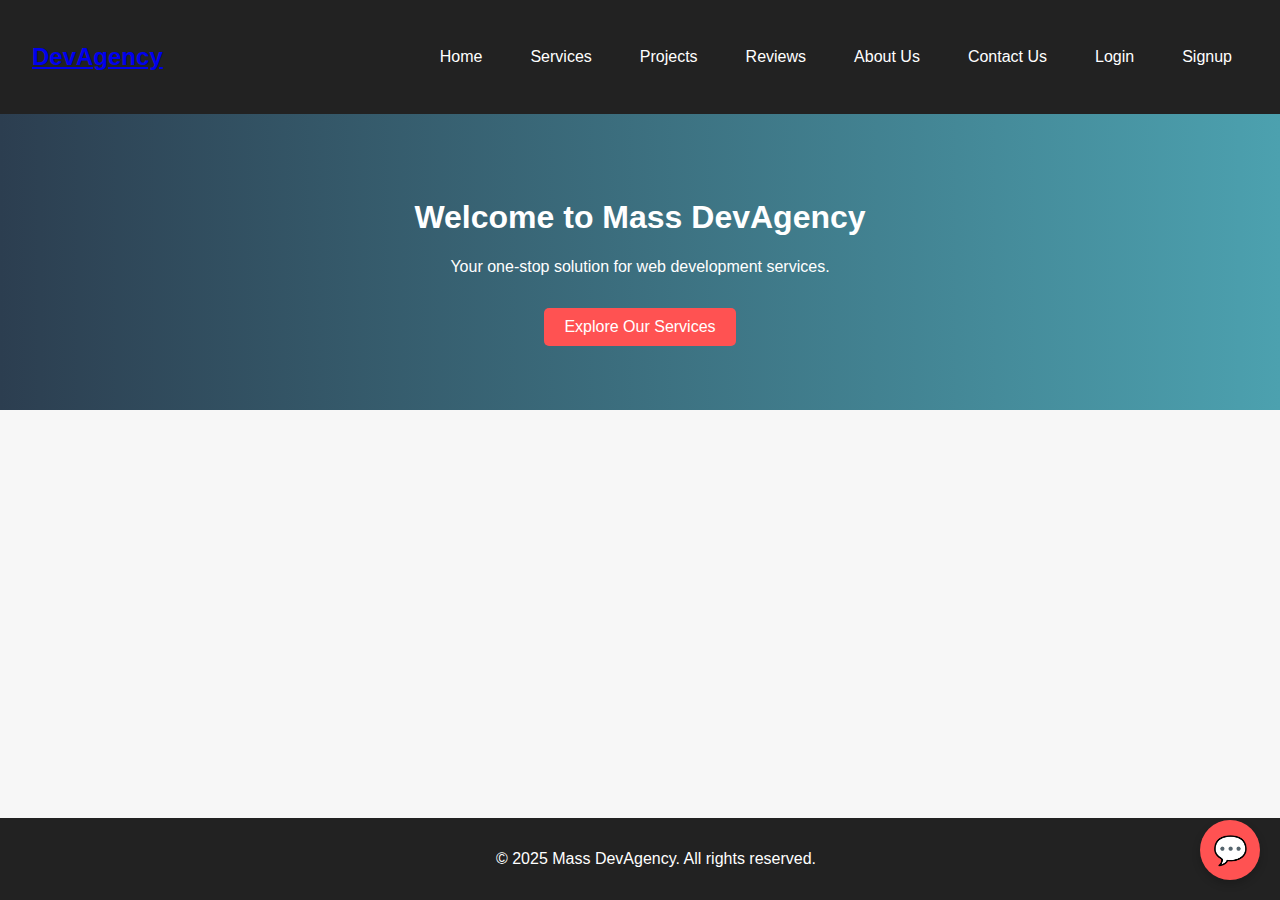
<file: index.html>
<!DOCTYPE html>
<html lang="en">
<head>
  <meta charset="UTF-8" />
  <meta name="viewport" content="width=device-width, initial-scale=1.0"/>
  <title>DevAgency - Home</title>
  <link rel="stylesheet" href="css/style.css" />
  <link rel="stylesheet" href="css/responsive.css" />
  <link rel="stylesheet" href="css/chatbot.css" />
</head>
<body>

  <!-- Navbar (Hamburger Menu) -->
  <div class="navbar">
    <div class="logo">
      <a href="#">DevAgency</a>
    </div>

    <!-- Hamburger Icon for Mobile -->
    <div class="hamburger" onclick="toggleMenu()">&#9776;</div>

    <!-- Nav Links -->
    <div class="nav-links">
      <a href="index.html">Home</a>
      <a href="services.html">Services</a>
      <a href="projects.html">Projects</a>
      <a href="reviews.html">Reviews</a>
      <a href="about.html">About Us</a>
      <a href="contact.html">Contact Us</a>
      <a href="login.html">Login</a>
      <a href="signup.html">Signup</a>
    </div>
  </div>

  <section class="hero">
    <h1>Welcome to Mass DevAgency</h1>
    <p>Your one-stop solution for web development services.</p>
    <a href="services.html" class="btn">Explore Our Services</a>
  </section>

  <!-- Chatbot Floating Button -->
  <div id="chatbot-icon" onclick="toggleChatbot()">💬</div>

  <!-- Chatbot Box -->
  <div id="chatbot-container">
    <div id="chat-header">
      AI Chatbot
      <span id="close-chat" onclick="toggleChatbot()">×</span>
    </div>
    <div id="chat-body"></div>
    <div id="chat-input-area">
      <input type="text" id="user-input" placeholder="Type your message..." />
      <button onclick="sendMessage()">Send</button>
    </div>
  </div>

  <!-- Button to scroll to the top -->
  <button id="scroll-top-btn" style="display: none;">↑</button>

  <footer>
    <p>© 2025 Mass DevAgency. All rights reserved.</p>
  </footer>

  <!-- Script files -->
  <script src="js/main.js"></script>
  <script src="js/auth.js"></script>
  <script src="js/chatbot.js"></script>

</body>
</html>
</file>
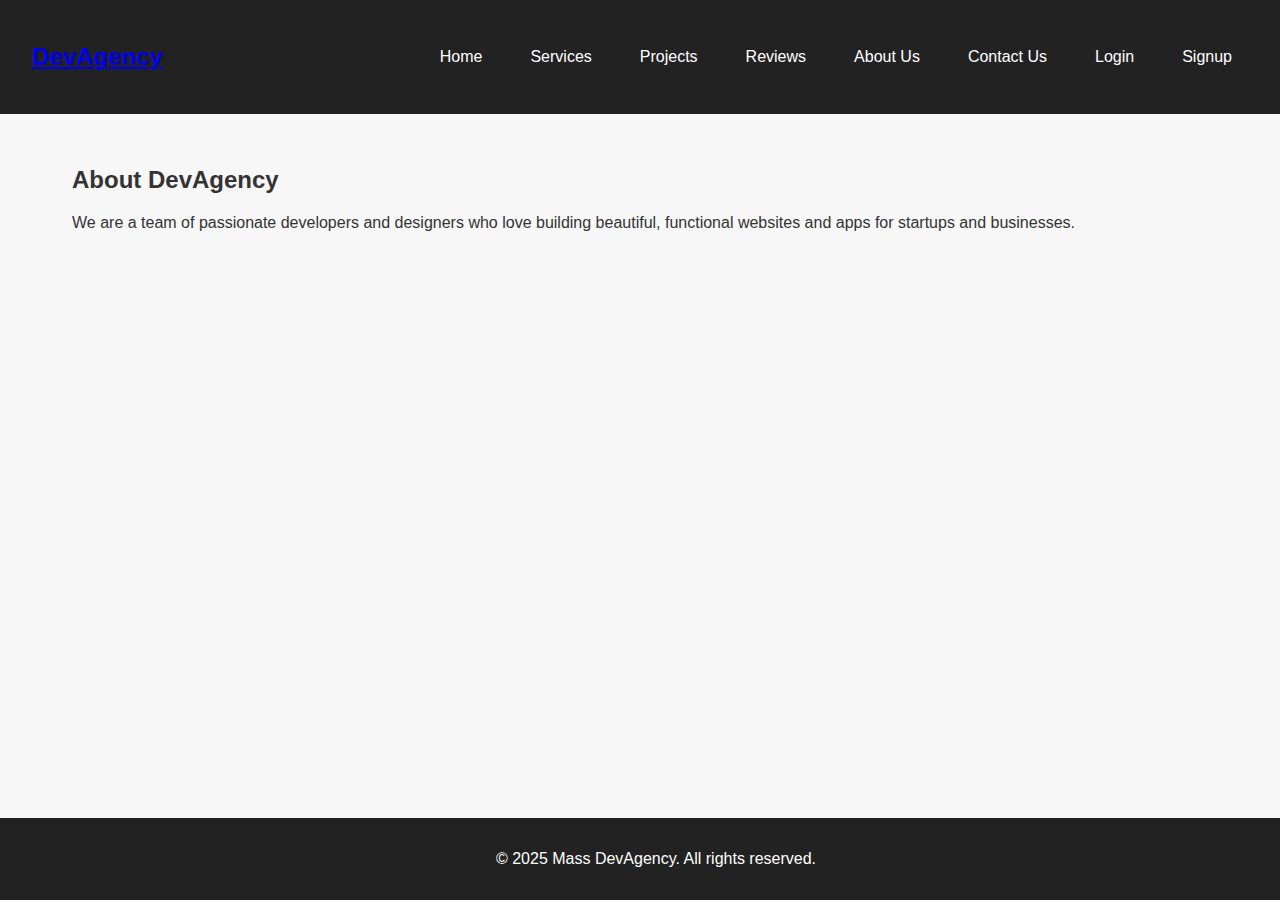
<file: about.html>
<!DOCTYPE html>
<html lang="en">
<head>
  <meta charset="UTF-8" />
  <meta name="viewport" content="width=device-width, initial-scale=1.0"/>
  <title>About Us - DevAgency</title>
  <link rel="stylesheet" href="css/style.css" />
  <link rel="stylesheet" href="css/responsive.css" />

</head>
<body>

  <!-- Navbar (Hamburger Menu) -->
  <div class="navbar">
    <div class="logo">
      <a href="index.html">DevAgency</a>
    </div>

    <!-- Hamburger Icon for Mobile -->
    <div class="hamburger" onclick="toggleMenu()">&#9776;</div>

    <!-- Nav Links -->
    <div class="nav-links">
      <a href="index.html">Home</a>
      <a href="services.html">Services</a>
      <a href="projects.html">Projects</a>
      <a href="reviews.html">Reviews</a>
      <a href="about.html">About Us</a>
      <a href="contact.html">Contact Us</a>
      <a href="login.html">Login</a>
      <a href="signup.html">Signup</a>
    </div>
  </div>

  <section class="content">
    <h2>About DevAgency</h2>
    <p>We are a team of passionate developers and designers who love building beautiful, functional websites and apps for startups and businesses.</p>
  </section>

  <button id="scroll-top-btn" style="display: none;">↑</button>


  <footer>
    <p>© 2025 Mass DevAgency. All rights reserved.</p>
  </footer>
  <script src="js/main.js"></script>
  <script src="js/auth.js"></script>
</body>
</html>
</file>
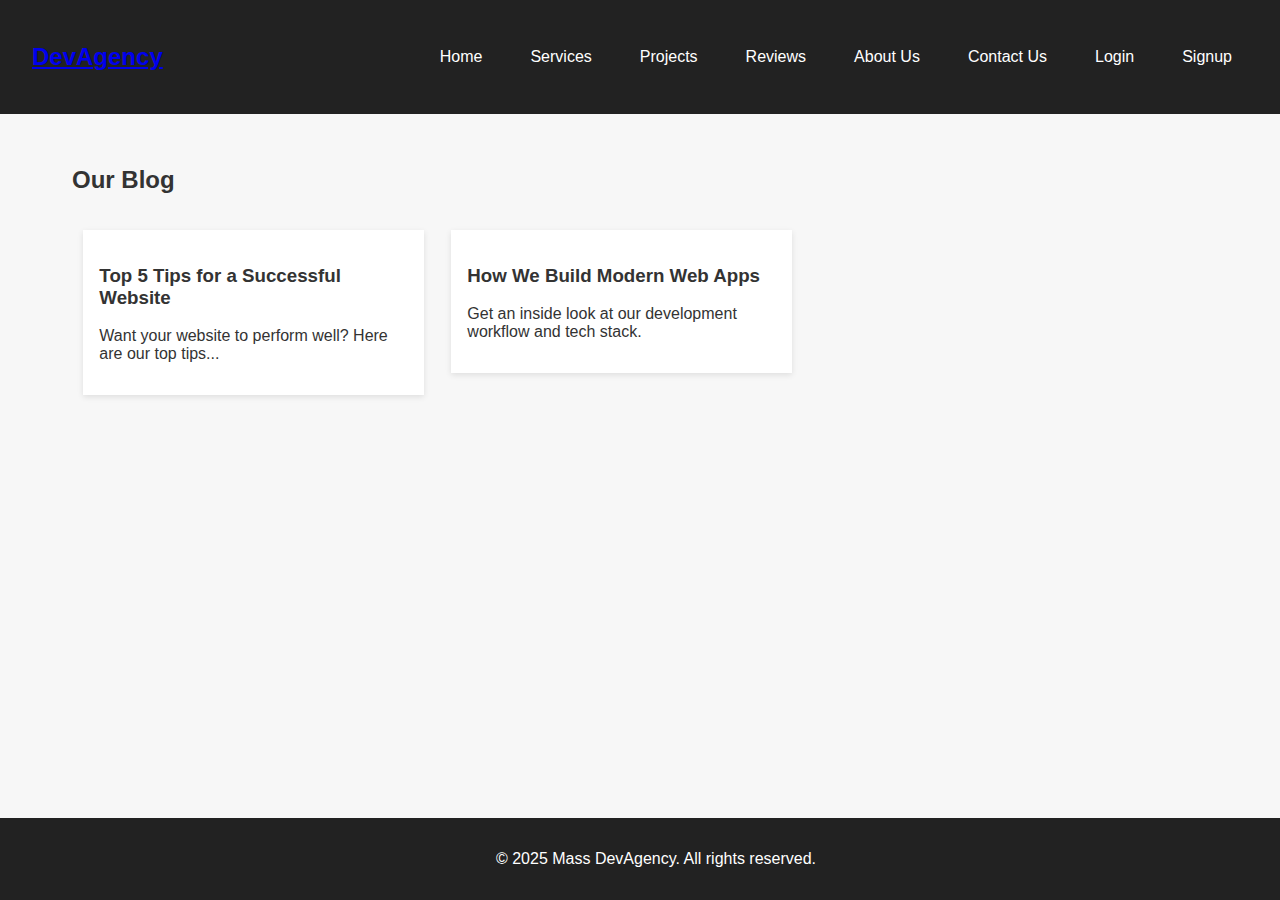
<file: blog.html>
<!DOCTYPE html>
<html lang="en">
<head>
  <meta charset="UTF-8" />
  <meta name="viewport" content="width=device-width, initial-scale=1.0"/>
  <title>Blog - DevAgency</title>
  <link rel="stylesheet" href="css/style.css" />
  <link rel="stylesheet" href="css/responsive.css" />
</head>
<body>

  <!-- Navbar (Hamburger Menu) -->
  <div class="navbar">
    <div class="logo">
      <a href="index.html">DevAgency</a>
    </div>

    <!-- Hamburger Icon for Mobile -->
    <div class="hamburger" onclick="toggleMenu()">&#9776;</div>

    <!-- Nav Links -->
    <div class="nav-links">
      <a href="index.html">Home</a>
      <a href="services.html">Services</a>
      <a href="projects.html">Projects</a>
      <a href="reviews.html">Reviews</a>
      <a href="about.html">About Us</a>
      <a href="contact.html">Contact Us</a>
      <a href="login.html">Login</a>
      <a href="signup.html">Signup</a>
    </div>
  </div>

  <section class="content">
    <h2>Our Blog</h2>
    <div class="blog-post">
      <h3>Top 5 Tips for a Successful Website</h3>
      <p>Want your website to perform well? Here are our top tips...</p>
    </div>
    <div class="blog-post">
      <h3>How We Build Modern Web Apps</h3>
      <p>Get an inside look at our development workflow and tech stack.</p>
    </div>
  </section>

  <button id="scroll-top-btn" style="display: none;">↑</button>

  <footer>
    <p>© 2025 Mass DevAgency. All rights reserved.</p>
  </footer>
  <script src="js/main.js"></script>
  <script src="js/auth.js"></script>
</body>
</html>
</file>
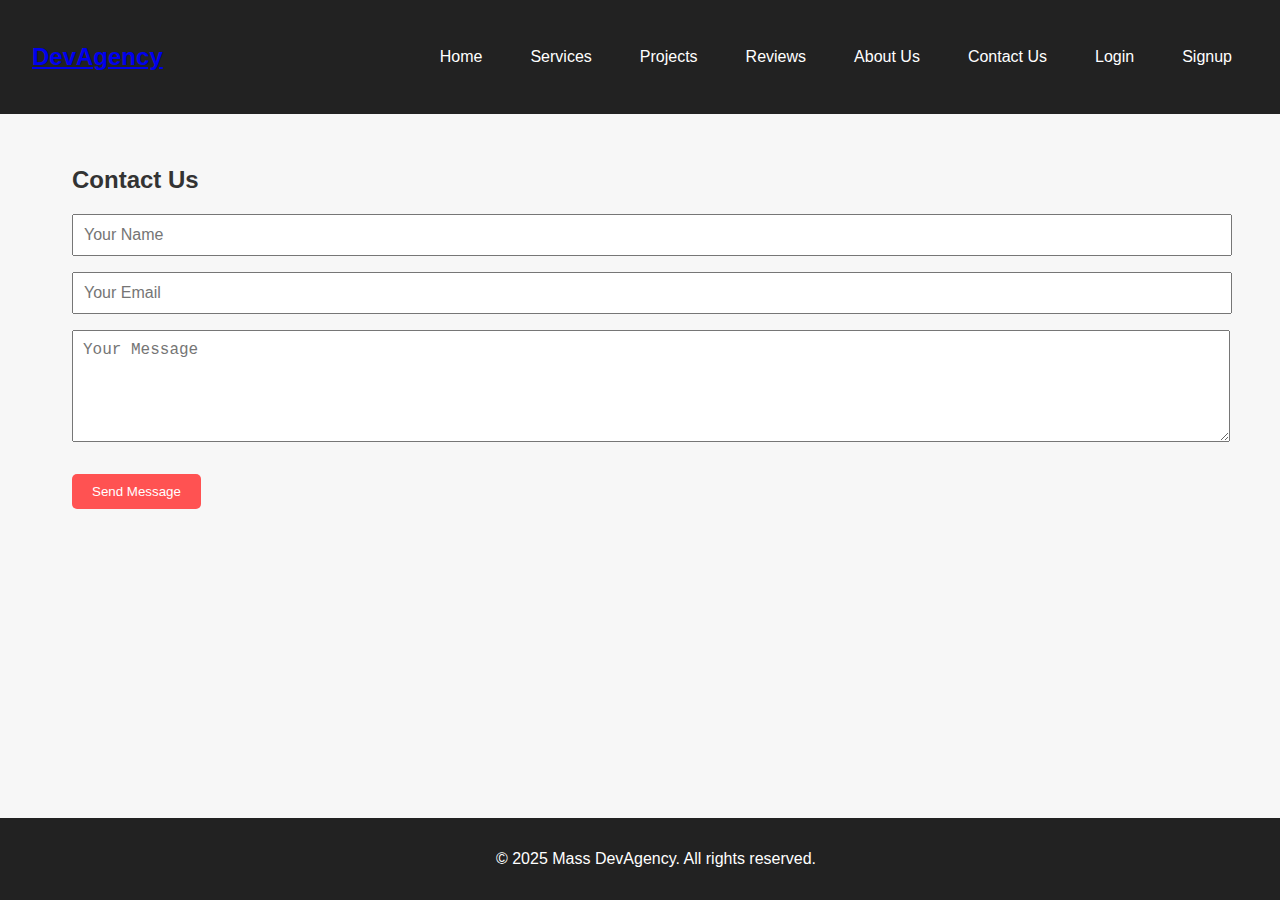
<file: contact.html>
<!DOCTYPE html>
<html lang="en">
<head>
  <meta charset="UTF-8" />
  <meta name="viewport" content="width=device-width, initial-scale=1.0"/>
  <title>Contact Us - Mass DevAgency</title>
  <link rel="stylesheet" href="css/style.css" />
  <link rel="stylesheet" href="css/responsive.css" />
</head>
<body>

  <!-- Navbar (Hamburger Menu) -->
  <div class="navbar">
    <div class="logo">
      <a href="index.html">DevAgency</a>
    </div>

    <!-- Hamburger Icon for Mobile -->
    <div class="hamburger" onclick="toggleMenu()">&#9776;</div>

    <!-- Nav Links -->
    <div class="nav-links">
      <a href="index.html">Home</a>
      <a href="services.html">Services</a>
      <a href="projects.html">Projects</a>
      <a href="reviews.html">Reviews</a>
      <a href="about.html">About Us</a>
      <a href="contact.html">Contact Us</a>
      <a href="login.html">Login</a>
      <a href="signup.html">Signup</a>
    </div>
  </div>

  <section class="content">
    <h2>Contact Us</h2>
    <form action="index.html" method="POST" class="contact-form">
      <input type="text" placeholder="Your Name" required />
      <input type="email" placeholder="Your Email" required />
      <textarea rows="5" placeholder="Your Message" required></textarea>
      <button type="submit" class="btn">Send Message</button>
    </form>
  </section>

  <button id="scroll-top-btn" style="display: none;">↑</button>

  <footer>
    <p>© 2025 Mass DevAgency. All rights reserved.</p>
  </footer>
  <script src="js/main.js"></script>
  <script src="js/auth.js"></script>
</body>
</html>
</file>
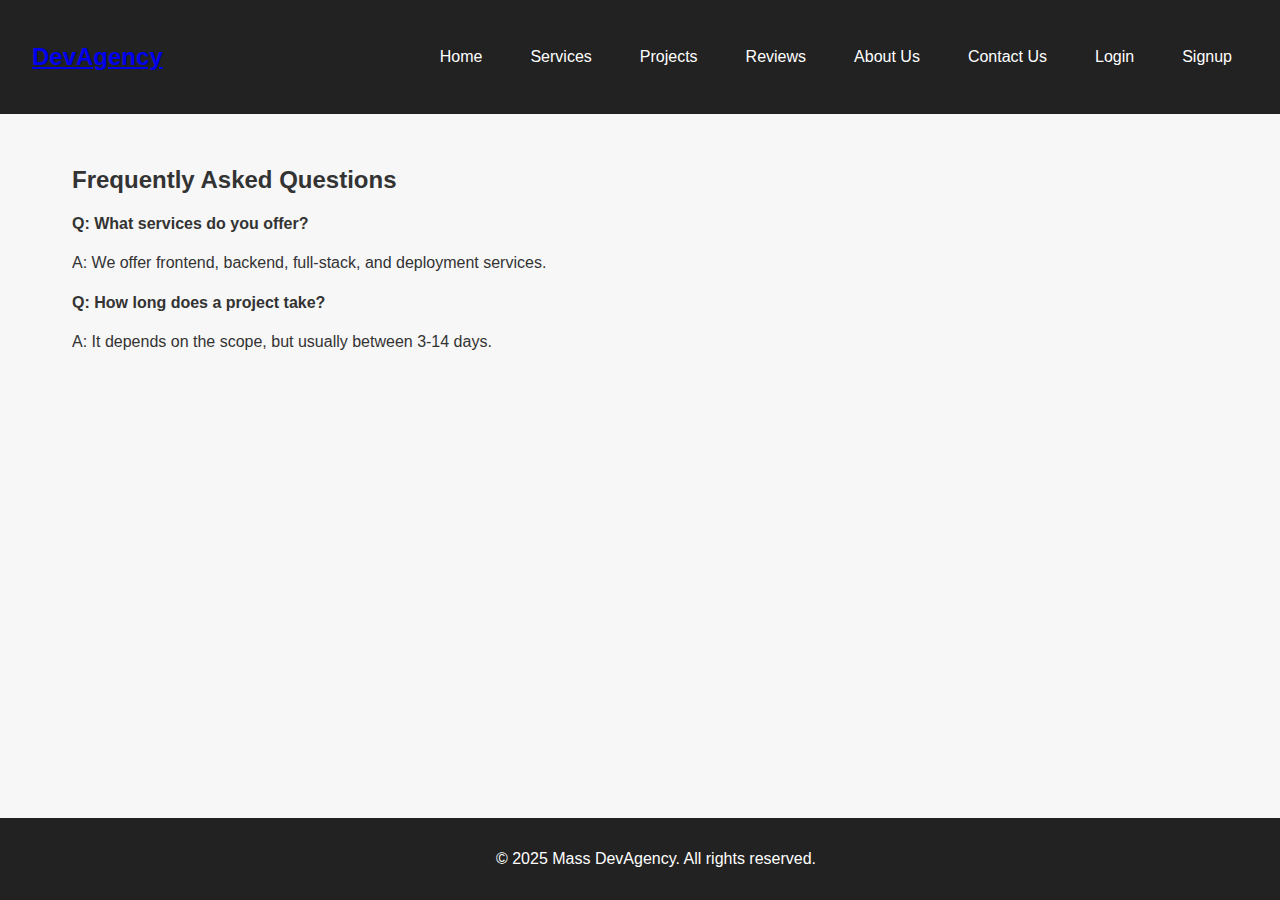
<file: faq.html>
<!DOCTYPE html>
<html lang="en">
<head>
  <meta charset="UTF-8" />
  <meta name="viewport" content="width=device-width, initial-scale=1.0"/>
  <title>FAQs - Mass DevAgency</title>
  <link rel="stylesheet" href="css/style.css" />
  <link rel="stylesheet" href="css/responsive.css" />
</head>
<body>

  <!-- Navbar (Hamburger Menu) -->
  <div class="navbar">
    <div class="logo">
      <a href="index.html">DevAgency</a>
    </div>

    <!-- Hamburger Icon for Mobile -->
    <div class="hamburger" onclick="toggleMenu()">&#9776;</div>

    <!-- Nav Links -->
    <div class="nav-links">
      <a href="index.html">Home</a>
      <a href="services.html">Services</a>
      <a href="projects.html">Projects</a>
      <a href="reviews.html">Reviews</a>
      <a href="about.html">About Us</a>
      <a href="contact.html">Contact Us</a>
      <a href="login.html">Login</a>
      <a href="signup.html">Signup</a>
    </div>
  </div>

  <section class="content">
    <h2>Frequently Asked Questions</h2>
    <div class="faq">
      <h4>Q: What services do you offer?</h4>
      <p>A: We offer frontend, backend, full-stack, and deployment services.</p>
      <h4>Q: How long does a project take?</h4>
      <p>A: It depends on the scope, but usually between 3-14 days.</p>
    </div>
  </section>

  <button id="scroll-top-btn" style="display: none;">↑</button>

  <footer>
    <p>© 2025 Mass DevAgency. All rights reserved.</p>
  </footer>
  <script src="js/main.js"></script>
  <script src="js/auth.js"></script>
</body>
</html>
</file>
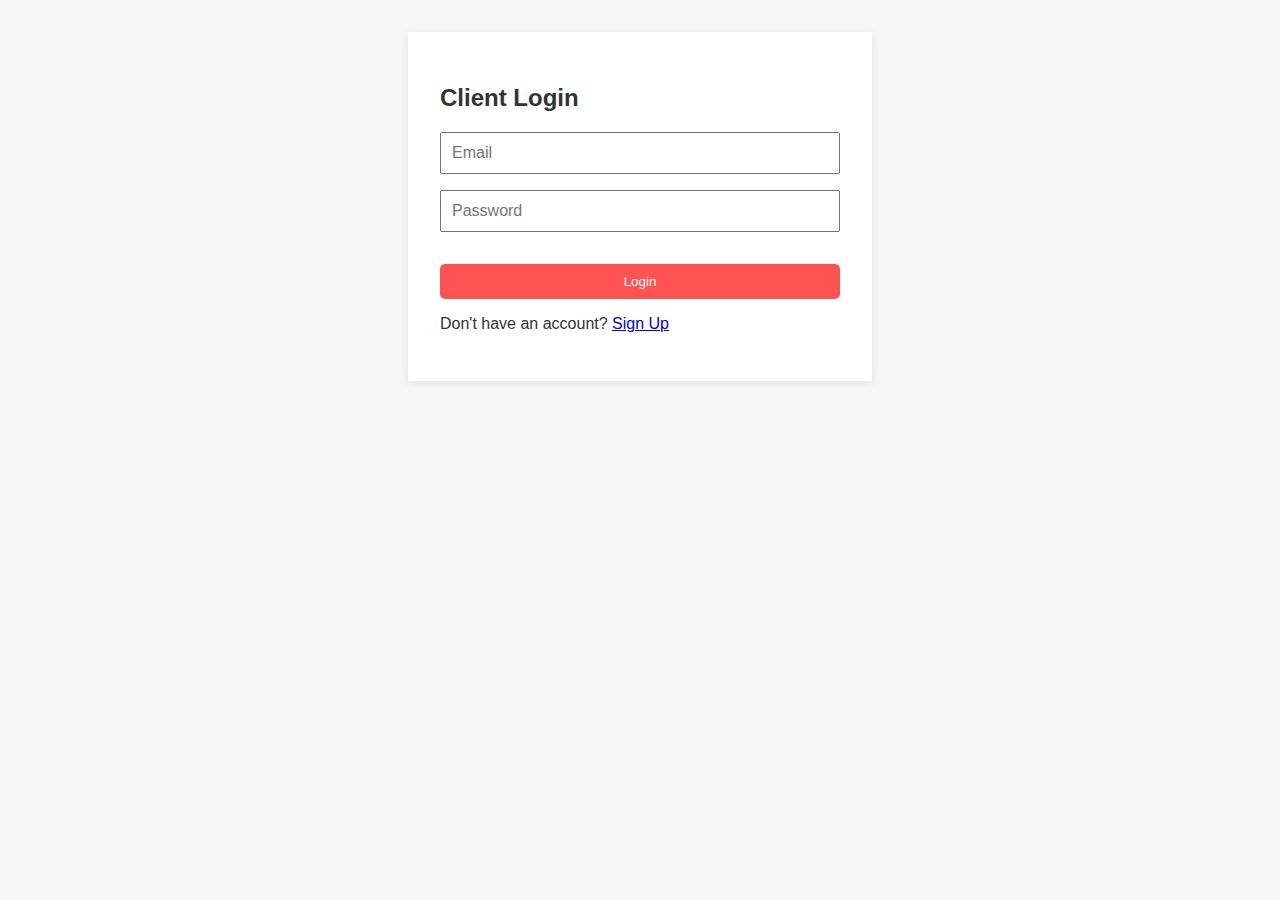
<file: login.html>
<!DOCTYPE html>
<html lang="en">
<head>
  <meta charset="UTF-8">
  <meta name="viewport" content="width=device-width, initial-scale=1.0">
  <title>Client Login - DevAgency</title>
  <link rel="stylesheet" href="css/style.css">
  <link rel="stylesheet" href="css/responsive.css" />
</head>
<body>

  <section class="auth-form">
    <h2>Client Login</h2>
    <form action="#">
      <input type="email" placeholder="Email" required />
      <input type="password" placeholder="Password" required />
      <button type="submit" class="btn">Login</button>
    </form>
    <p>Don't have an account? <a href="signup.html">Sign Up</a></p>
  </section>
  <script src="js/main.js"></script>
  <script src="js/auth.js"></script>
</body>
</html>
</file>
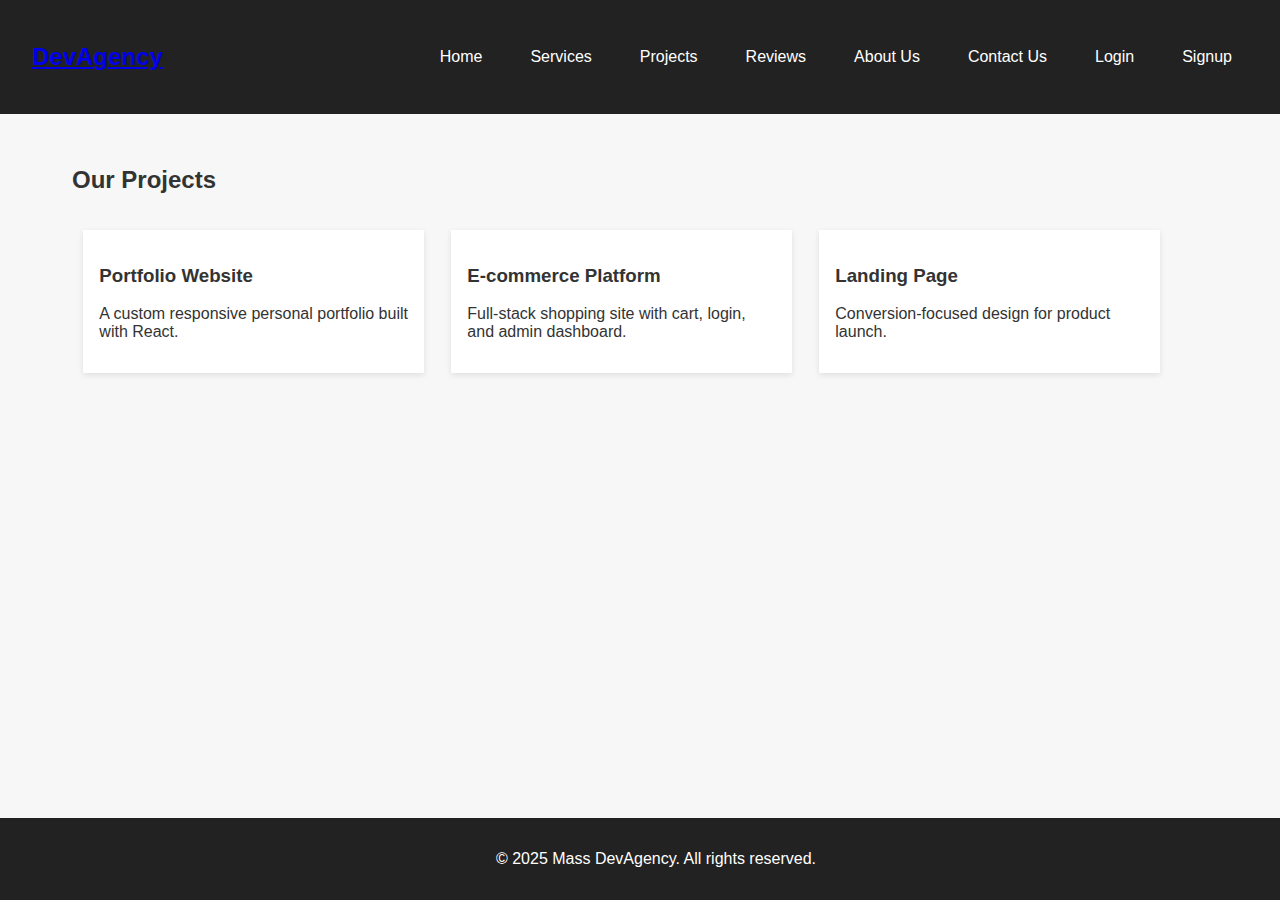
<file: projects.html>
<!DOCTYPE html>
<html lang="en">
<head>
  <meta charset="UTF-8" />
  <meta name="viewport" content="width=device-width, initial-scale=1.0"/>
  <title>Projects - DevAgency</title>
  <link rel="stylesheet" href="css/style.css" />
  <link rel="stylesheet" href="css/responsive.css" />
</head>
<body>

  <!-- Navbar (Hamburger Menu) -->
  <div class="navbar">
    <div class="logo">
      <a href="index.html">DevAgency</a>
    </div>

    <!-- Hamburger Icon for Mobile -->
    <div class="hamburger" onclick="toggleMenu()">&#9776;</div>

    <!-- Nav Links -->
    <div class="nav-links">
      <a href="index.html">Home</a>
      <a href="services.html">Services</a>
      <a href="projects.html">Projects</a>
      <a href="reviews.html">Reviews</a>
      <a href="about.html">About Us</a>
      <a href="contact.html">Contact Us</a>
      <a href="login.html">Login</a>
      <a href="signup.html">Signup</a>
    </div>
  </div>

  <section class="content">
    <h2>Our Projects</h2>
    <div class="project-gallery">
      <div class="project-card">
        <h3>Portfolio Website</h3>
        <p>A custom responsive personal portfolio built with React.</p>
      </div>
      <div class="project-card">
        <h3>E-commerce Platform</h3>
        <p>Full-stack shopping site with cart, login, and admin dashboard.</p>
      </div>
      <div class="project-card">
        <h3>Landing Page</h3>
        <p>Conversion-focused design for product launch.</p>
      </div>
    </div>
  </section>

  <button id="scroll-top-btn" style="display: none;">↑</button>

  <footer>
    <p>© 2025 Mass DevAgency. All rights reserved.</p>
  </footer>
  <script src="js/main.js"></script>
  <script src="js/auth.js"></script>
</body>
</html>
</file>
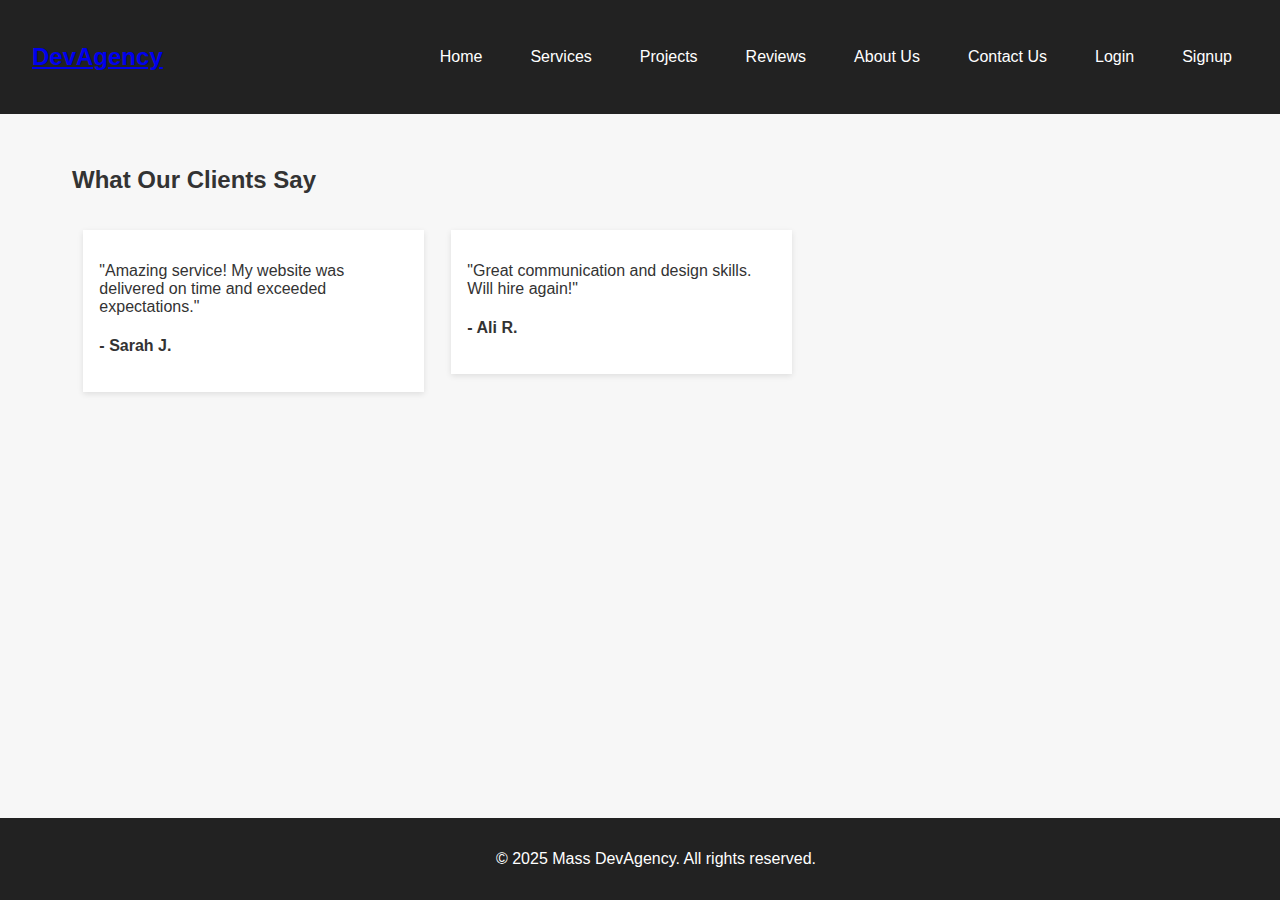
<file: reviews.html>
<!DOCTYPE html>
<html lang="en">
<head>
  <meta charset="UTF-8" />
  <meta name="viewport" content="width=device-width, initial-scale=1.0"/>
  <title>Client Reviews - DevAgency</title>
  <link rel="stylesheet" href="css/style.css" />
  <link rel="stylesheet" href="css/responsive.css" />
</head>
<body>

  <!-- Navbar (Hamburger Menu) -->
  <div class="navbar">
    <div class="logo">
      <a href="index.html">DevAgency</a>
    </div>

    <!-- Hamburger Icon for Mobile -->
    <div class="hamburger" onclick="toggleMenu()">&#9776;</div>

    <!-- Nav Links -->
    <div class="nav-links">
      <a href="index.html">Home</a>
      <a href="services.html">Services</a>
      <a href="projects.html">Projects</a>
      <a href="reviews.html">Reviews</a>
      <a href="about.html">About Us</a>
      <a href="contact.html">Contact Us</a>
      <a href="login.html">Login</a>
      <a href="signup.html">Signup</a>
    </div>
  </div>

  <section class="content">
    <h2>What Our Clients Say</h2>
    <div class="review-card">
      <p>"Amazing service! My website was delivered on time and exceeded expectations."</p>
      <h4>- Sarah J.</h4>
    </div>
    <div class="review-card">
      <p>"Great communication and design skills. Will hire again!"</p>
      <h4>- Ali R.</h4>
    </div>
  </section>

  <button id="scroll-top-btn" style="display: none;">↑</button>

  <footer>
    <p>© 2025 Mass DevAgency. All rights reserved.</p>
  </footer>
  <script src="js/main.js"></script>
  <script src="js/auth.js"></script>
</body>
</html>
</file>
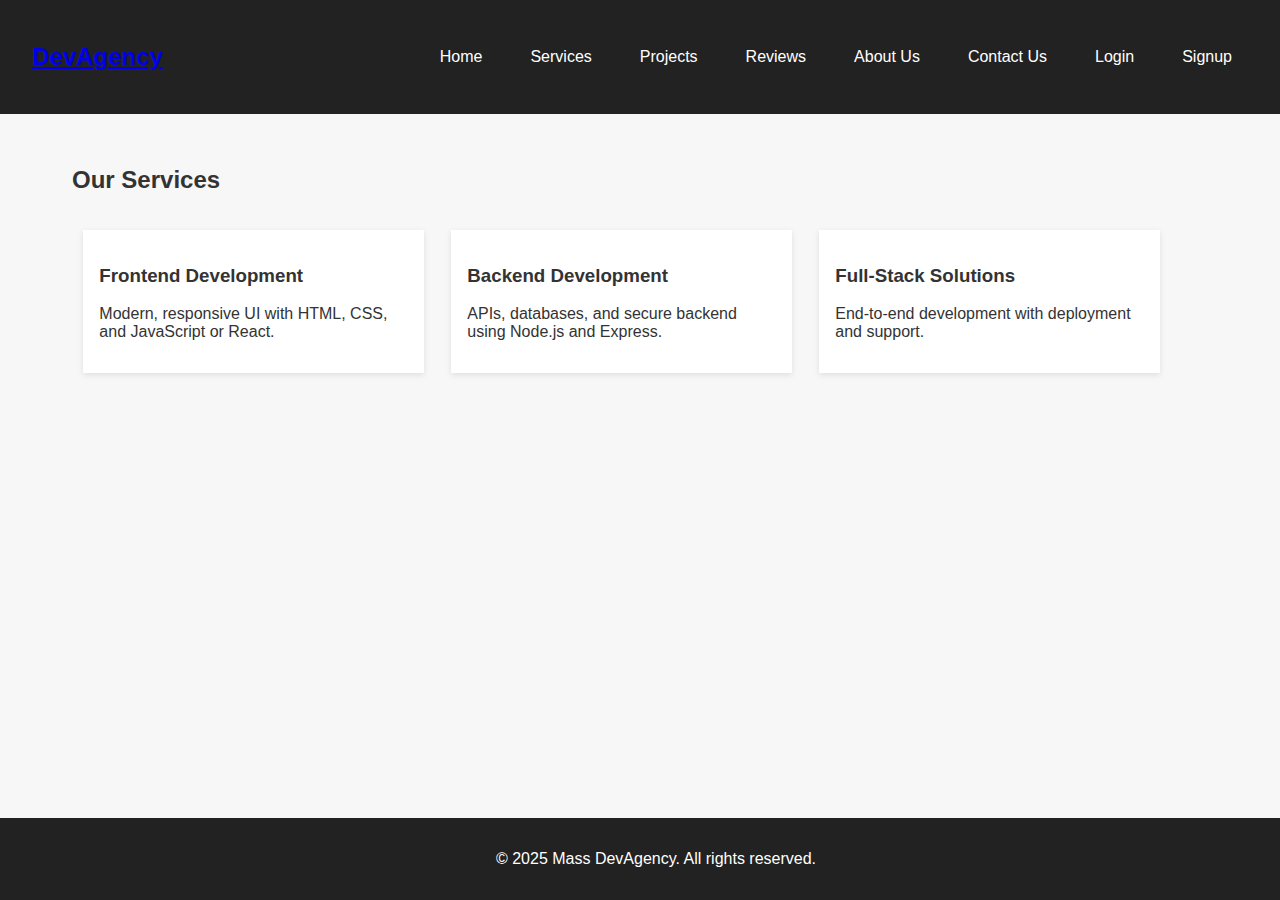
<file: services.html>
<!DOCTYPE html>
<html lang="en">
<head>
  <meta charset="UTF-8" />
  <meta name="viewport" content="width=device-width, initial-scale=1.0"/>
  <title>Services - DevAgency</title>
  <link rel="stylesheet" href="css/style.css" />
  <link rel="stylesheet" href="css/responsive.css" />
</head>
<body>

  <!-- Navbar (Hamburger Menu) -->
  <div class="navbar">
    <div class="logo">
      <a href="index.html">DevAgency</a>
    </div>

    <!-- Hamburger Icon for Mobile -->
    <div class="hamburger" onclick="toggleMenu()">&#9776;</div>

    <!-- Nav Links -->
    <div class="nav-links">
      <a href="index.html">Home</a>
      <a href="services.html">Services</a>
      <a href="projects.html">Projects</a>
      <a href="reviews.html">Reviews</a>
      <a href="about.html">About Us</a>
      <a href="contact.html">Contact Us</a>
      <a href="login.html">Login</a>
      <a href="signup.html">Signup</a>
    </div>
  </div>

  <section class="content">
    <h2>Our Services</h2>
    <div class="services-list">
      <div class="service-card">
        <h3>Frontend Development</h3>
        <p>Modern, responsive UI with HTML, CSS, and JavaScript or React.</p>
      </div>
      <div class="service-card">
        <h3>Backend Development</h3>
        <p>APIs, databases, and secure backend using Node.js and Express.</p>
      </div>
      <div class="service-card">
        <h3>Full-Stack Solutions</h3>
        <p>End-to-end development with deployment and support.</p>
      </div>
    </div>
  </section>

  <button id="scroll-top-btn" style="display: none;">↑</button>

  <footer>
    <p>© 2025 Mass DevAgency. All rights reserved.</p>
  </footer>
  <script src="js/main.js"></script>
  <script src="js/auth.js"></script>
</body>
</html>
</file>
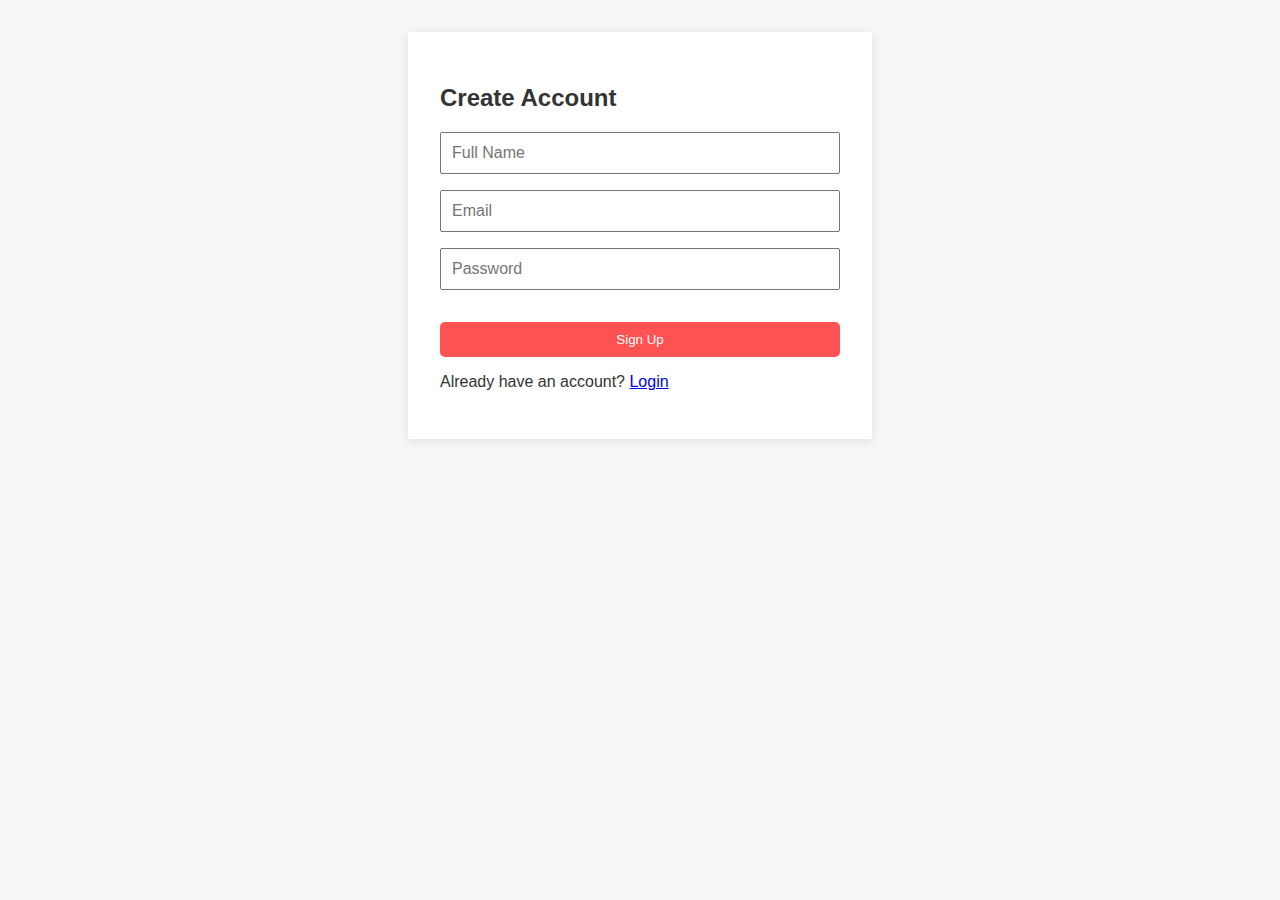
<file: signup.html>
<!DOCTYPE html>
<html lang="en">
<head>
  <meta charset="UTF-8">
  <meta name="viewport" content="width=device-width, initial-scale=1.0">
  <title>Sign Up - DevAgency</title>
  <link rel="stylesheet" href="css/style.css">
  <link rel="stylesheet" href="css/responsive.css" />
</head>
<body>

  <section class="auth-form">
    <h2>Create Account</h2>
    <form action="#">
      <input type="text" placeholder="Full Name" required />
      <input type="email" placeholder="Email" required />
      <input type="password" placeholder="Password" required />
      <button type="submit" class="btn">Sign Up</button>
    </form>
    <p>Already have an account? <a href="login.html">Login</a></p>
  </section>

  <script src="js/main.js"></script>
  <script src="js/auth.js"></script>
</body>
</html>
</file>
<file: css/responsive.css>
/* Base styles for small screens */
body {
  font-size: 16px;
}

.navbar {
  display: flex;
  justify-content: space-between;
  align-items: center;
  position: relative;
}

.nav-links {
  display: flex;
  flex-direction: column;
  gap: 1rem;
  padding: 1rem 0;
  width: 0;  /* Initially hide */
  background-color: #222;
  position: absolute;
  top: 0;
  left: -100%;
  transition: left 0.3s ease, width 0.3s ease;
  max-width: 250px; /* Limit width to less than half */
}

.nav-links.active {
  background-color: #000; /* Black background when active */
  left: 0; /* Open the menu */
  width: 250px; /* Set the width */
}

.nav-links a {
  color: #fff;
  text-decoration: none;
  padding: 1rem;
  text-align: center;
}

.nav-links a:hover {
  background-color: #ff5252;
}

.hamburger {
  display: block;
  font-size: 2rem;
  cursor: pointer;
  color: #fff;
}

/* Hero Section */
.hero {
  padding: 2rem 1rem;
}

.content {
  padding: 1rem;
}

.service-card,
.project-card,
.review-card,
.blog-post {
  margin: 1rem 0;
}

/* Medium screens (Tablets) */
@media (min-width: 600px) {
  .navbar {
    flex-direction: row;
    justify-content: space-between;
  }

  .nav-links {
    flex-direction: row;
    gap: 1rem;
    position: static;
    width: auto;
    max-width: none;
  }

  .nav-links a {
    padding: 1rem;
  }

  .hamburger {
    display: none;
  }

  .content {
    padding: 2rem;
  }

  .service-card,
  .project-card,
  .review-card,
  .blog-post {
    width: 100%;
    max-width: 600px;
    margin: 1rem auto;
  }
}

/* Large screens (Desktops) */
@media (min-width: 1024px) {
  .hero {
    padding: 4rem 2rem;
  }

  .service-card,
  .project-card,
  .review-card,
  .blog-post {
    display: inline-block;
    width: 30%;
    margin: 1rem 1%;
    vertical-align: top;
  }

  .content {
    max-width: 1200px;
    margin: 0 auto;
  }

  .auth-form {
    max-width: 400px;
  }
}
</file>
<file: css/style.css>
/* General Reset and Base Layout */
html, body {
    margin: 0;
    padding: 0;
    height: 100%;
  }
  
  body {
    font-family: 'Segoe UI', sans-serif;
    background: #f7f7f7;
    color: #333;
    display: flex;
    flex-direction: column;
  }
  
  /* Navbar */
  .navbar {
    display: flex;
    justify-content: space-between;
    align-items: center;
    background: #222;
    padding: 1rem 2rem;
    color: #fff;
  }
  
  .logo {
    font-size: 1.5rem;
    font-weight: bold;
  }
  
  .nav-links {
    display: flex;
    gap: 1rem;
    list-style: none;
  }
  
  .nav-links a {
    text-decoration: none;
    color: #fff;
    transition: color 0.3s ease;
  }
  
  .nav-links a:hover {
    color: #ff5252;
  }
  
  /* Hero Section */
  .hero {
    padding: 3rem;
    text-align: center;
    background: linear-gradient(to right, #2c3e50, #4ca1af);
    color: #fff;
  }
  
  /* Buttons */
  .btn {
    padding: 10px 20px;
    background: #ff5252;
    color: #fff;
    text-decoration: none;
    border-radius: 5px;
    display: inline-block;
    margin-top: 1rem;
    border: none;
    cursor: pointer;
  }
  
  /* Main Content */
  .content {
    padding: 2rem;
    flex: 1;
    max-width: 1200px;
    width: 100%;
    margin: 0 auto;
    box-sizing: border-box;
  }
  
  /* Cards and Boxes */
  .service-card,
  .project-card,
  .review-card,
  .blog-post {
    background: #fff;
    padding: 1rem;
    margin: 1rem 0;
    box-shadow: 0 2px 6px rgba(0, 0, 0, 0.1);
    width: 100%;
    box-sizing: border-box;
  }
  
  /* Footer - Fixed to bottom for short pages */
  footer {
    background: #222;
    color: #fff;
    text-align: center;
    padding: 1rem;
    width: 100%;
    margin-top: auto;
  }
  
  /* Auth and Contact Forms */
  .auth-form {
    width: 90%;
    max-width: 400px;
    margin: 2rem auto;
    padding: 2rem;
    background: #fff;
    box-shadow: 0 2px 10px rgba(0, 0, 0, 0.1);
  }
  
  .auth-form form {
    display: flex;
    flex-direction: column;
  }
  
  .auth-form input,
  .auth-form textarea {
    margin-bottom: 1rem;
    padding: 10px;
    font-size: 1rem;
  }
  
  .contact-form input,
  .contact-form textarea {
    display: block;
    width: 100%;
    margin-bottom: 1rem;
    padding: 10px;
    font-size: 1rem;
  }
  
  /* Responsive Fix */
  @media (max-width: 768px) {
    .navbar {
      flex-direction: column;
      align-items: flex-start;
    }
  
    .nav-links {
      flex-direction: column;
      width: 100%;
      gap: 0.5rem;
    }
  
    .hero {
      padding: 2rem;
    }
  
    .btn {
      width: 100%;
      text-align: center;
    }
  
    .auth-form {
      width: 90%;
    }
  }
</file>
<file: css/chatbot.css>
/* General Reset and Base Layout */
html, body {
    margin: 0;
    padding: 0;
    height: 100%;
  }
  
  body {
    font-family: 'Segoe UI', sans-serif;
    background: #f7f7f7;
    color: #333;
    display: flex;
    flex-direction: column;
  }
  
  /* Chatbot Icon */
  #chatbot-icon {
    position: fixed;
    bottom: 20px;
    right: 20px;
    background: #ff5252;
    color: #fff;
    border-radius: 50%;
    width: 60px;
    height: 60px;
    display: flex;
    justify-content: center;
    align-items: center;
    font-size: 28px;
    cursor: pointer;
    z-index: 1000;
    box-shadow: 0 4px 8px rgba(0,0,0,0.2);
  }
  
  /* Chatbot Container */
  #chatbot-container {
    position: fixed;
    bottom: 90px;
    right: 20px;
    width: 300px;
    background: #fff;
    border-radius: 10px;
    box-shadow: 0 4px 12px rgba(0,0,0,0.2);
    display: none;
    flex-direction: column;
    overflow: hidden;
    z-index: 1000;
  }
  
  /* Chat Header */
  #chat-header {
    background: #222;
    color: #fff;
    padding: 10px;
    font-weight: bold;
    display: flex;
    justify-content: space-between;
  }
  
  #chat-header button {
    background: none;
    border: none;
    color: #fff;
    font-size: 20px;
    cursor: pointer;
  }
  
  /* Chat Body */
  #chat-body {
    padding: 10px;
    height: 300px;
    overflow-y: auto;
    background: #f1f1f1;
    font-size: 14px;
  }
  
  /* Chat Input Area */
  #chat-input-area {
    display: flex;
    border-top: 1px solid #ccc;
  }
  
  #chat-input-area input {
    flex: 1;
    padding: 10px;
    border: none;
    outline: none;
  }
  
  #chat-input-area button {
    padding: 10px;
    background: #ff5252;
    border: none;
    color: #fff;
    cursor: pointer;
  }
  
  /* Message Display */
  #chat-body p {
    margin: 5px 0;
    padding: 8px;
    background: #fff;
    border-radius: 5px;
    box-shadow: 0 2px 4px rgba(0,0,0,0.1);
    word-wrap: break-word;
  }
  
  #chat-body p:first-child {
    margin-top: 10px;
  }
  
  /* Responsive Design */
  @media (max-width: 768px) {
    #chatbot-container {
      width: 100%;
      bottom: 70px;
    }
  
    #chatbot-icon {
      width: 50px;
      height: 50px;
      font-size: 24px;
    }
  }
</file>
